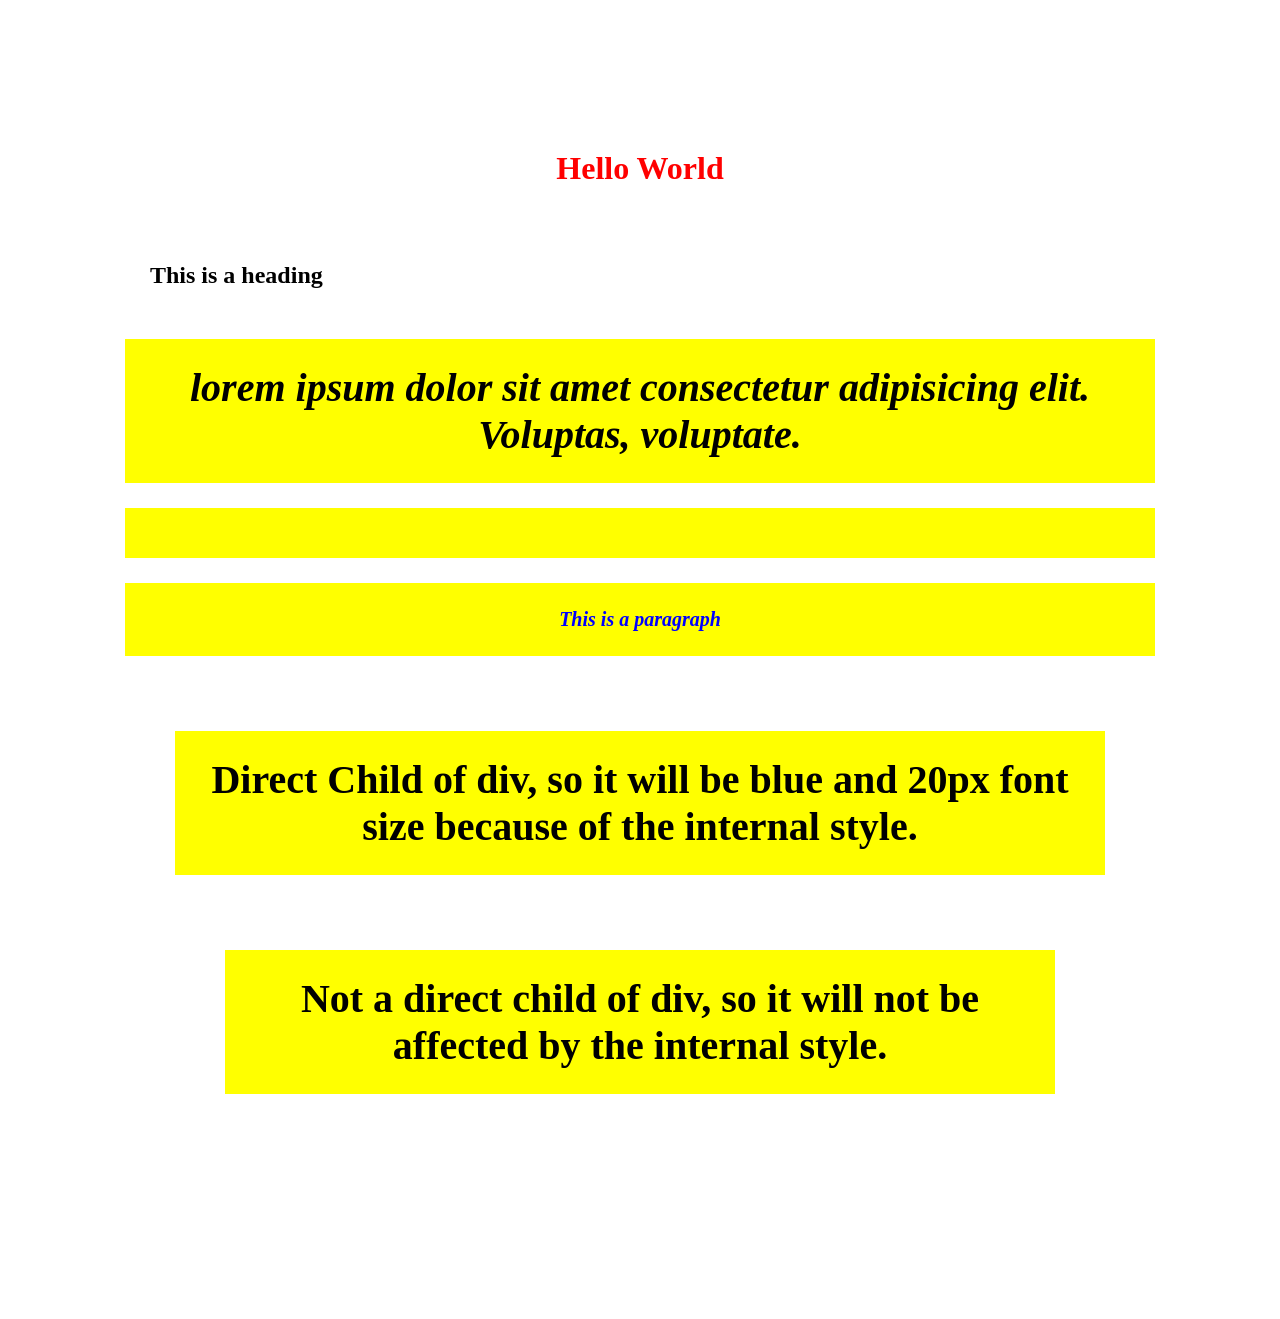
<file: CSS/lecture_3/index.html>
<!DOCTYPE html>
<html lang="en">
<head>
    <meta charset="UTF-8">
    <meta name="viewport" content="width=device-width, initial-scale=1.0">
    <title>Document</title>
    <link rel="stylesheet" href="style.css">
    <!-- Internal Style -->
    <style>
        h1 {
            color: red;
            text-align: center;
        }
        /* p {
            color: blue;
            font-size: 20px;
        } */
    </style>
</head>
<body>
     <!-- Inline Style -->
    <h1 style="color: red; text-align: center;"> Hello World </h1>
    <h2>This is a heading</h2>
     <p>lorem ipsum dolor sit amet consectetur adipisicing elit. Voluptas, voluptate.</p></p>
    <p style="color: blue; font-size: 20px;"> This is a paragraph </p>
    <div>
        <p>
            Direct Child of div, so it will be blue and 20px font size because of the internal style.
        </p>
        <section>
            <p>
                Not a direct child of div, so it will not be affected by the internal style.
            </p>
        </section>
    </div>
</body>
</html>
</file>
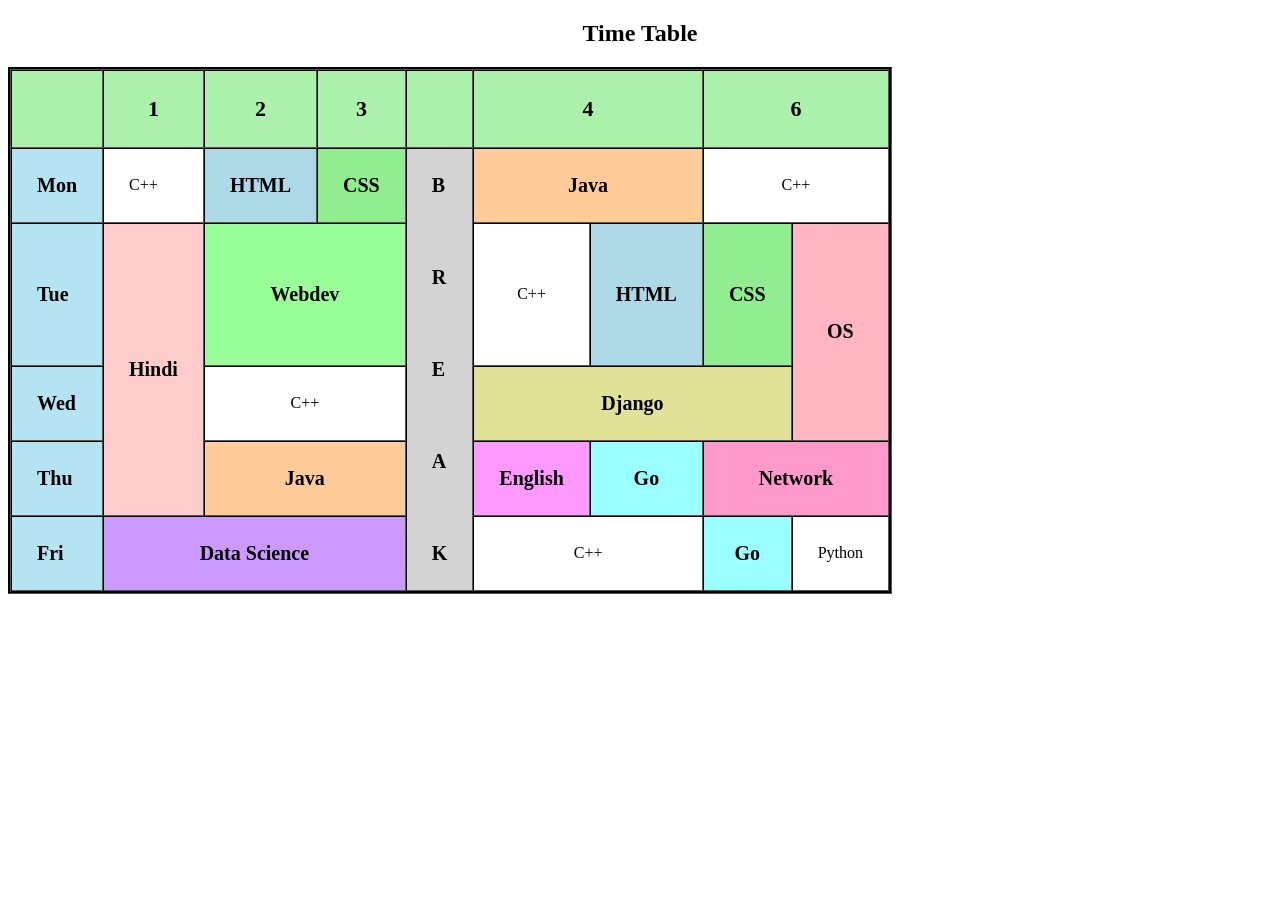
<file: CSS/lecture_3/task.html>
<!DOCTYPE html>
<html lang="en">
<head>
    <meta charset="UTF-8">
    <meta name="viewport" content="width=device-width, initial-scale=1.0">
    <title>Document</title>
    <link rel="stylesheet" href="task.css">
</head>
<body>
    <h2 style="text-align: center;">Time Table</h2>
    <table border="1" cellpadding="25" cellspacing="0" id="border">
        <thead>
            <tr class="head">
            <th class="Time"> </th>
            <th class="Time">1</th>
            <th class="Time">2</th>
            <th class="Time">3</th>
            <th class="Time"> </th>
            <th colspan="2" class="Time">4</th>
            <th colspan="2" class="Time">6</th>
            </tr>
        </thead>
        <tr class="head">
           <td class="Days"> Mon</td>
           <td class="C++"> C++</td>
           <td class="html"> HTML</td>
           <td class="css"> CSS</td>
           <td rowspan="5" id="break"> <b>B<br><br><br><br>R<br><br><br><br>E<br><br><br><br>A<br><br><br><br>K</b>
            </td>
          
           <td colspan="2"  align =  "center" class="Java"> Java</td>
           <td colspan="2" align =  "center" class="C++"> C++</td>
        </tr>
        <tr class="head">
            <td class="Days"> Tue</td>
            <td rowspan="3" class="hindi"> Hindi</td>
            <td colspan="2" align =  "center" class="Webdev"> Webdev</td>      
            <!-- <td>    </td> -->
            <td align =  "center" class="C++"> C++</td>
            <td align =  "center" class="html"> HTML</td>
            <td align =  "center" class="css"> CSS</td>
            <td rowspan="2" align =  "center" class="Os"> OS</td>
        </tr>
        <tr class="head">
            <td class="Days"> Wed</td>
            <td colspan="2" align =  "center" class="C++"> C++  </td>
            <!-- <td>    </td> -->
            <td colspan="3" align =  "center" class="Django"> Django</td>
        </tr>
        <tr class="head">
            <td class="Days"> Thu</td>
            <td colspan="2" align =  "center" class="Java"> Java</td>
            <!-- <td>    </td> -->
            <td align =  "center" class="English"> English</td>
            <td align =  "center" class="Go"> Go</td>
            <td colspan="2" align =  "center" class="Network"> Network</td>
        </tr>
        <tr class="head">
            <td class="Days"> Fri</td>
            <td colspan="3" align =  "center" class="DataScience"> Data Science</td>
            <!-- <td>    </td> -->
            <td colspan="2" align =  "center" class="C++"> C++</td>
            <td align =  "center" class="Go"> Go</td>
            <td align =  "center" class="Python"> Python</td>
        </tr>

</body>
</html>
</file>
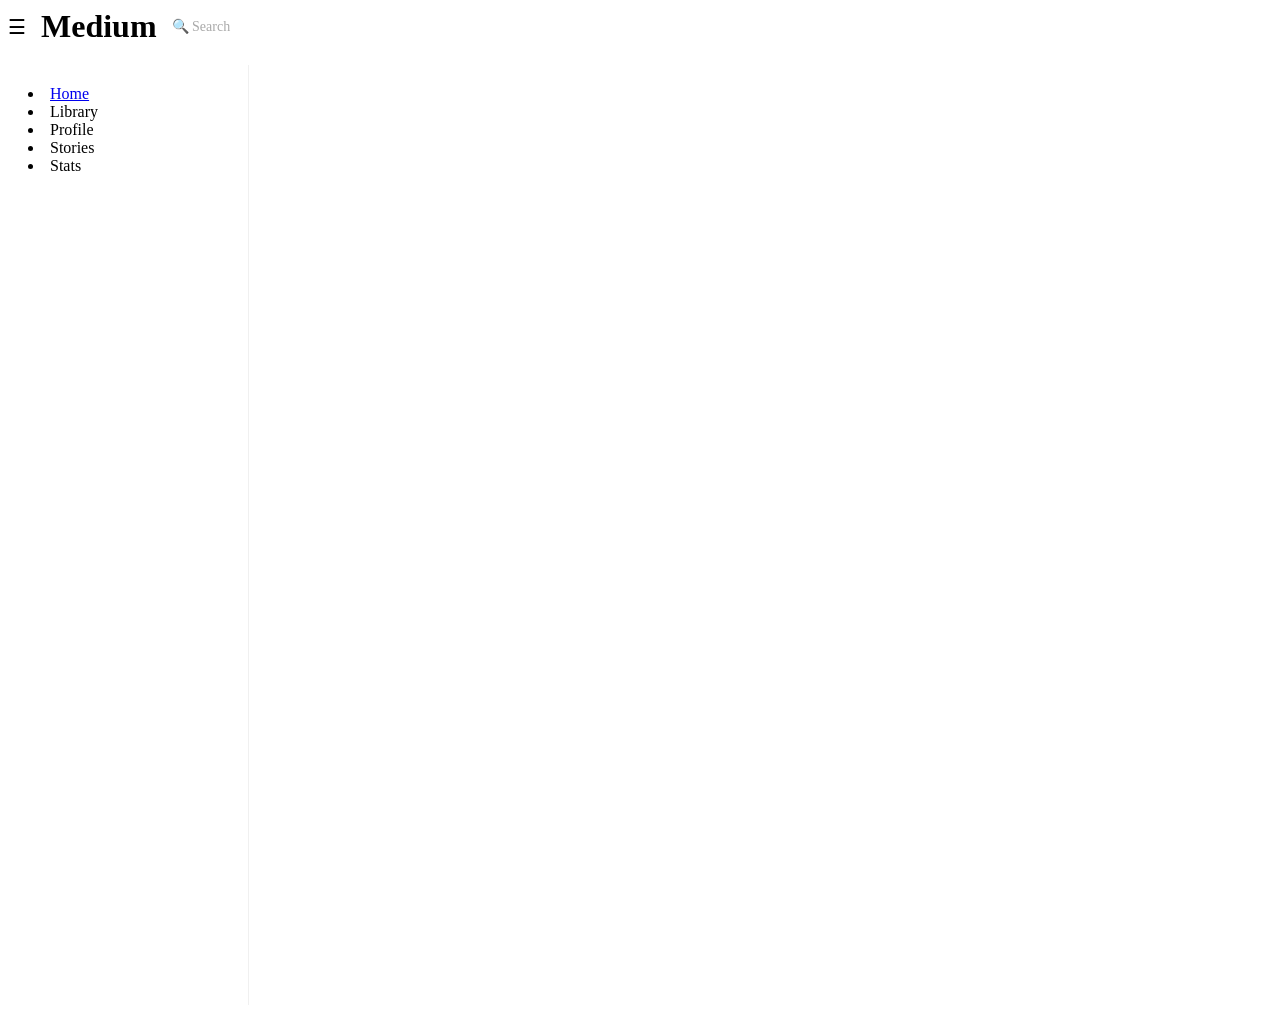
<file: CSS/lecture_5/task3.html>
<!DOCTYPE html>
<html lang="en">
<head>
    <meta charset="UTF-8">
    <meta name="viewport" content="width=device-width, initial-scale=1.0">
    <title>Document</title>
    <link rel="stylesheet" href="task.css">
    <link rel="stylesheet" href="https://cloudflare.com">
</head>
<body>
    <header class="navbar">
        <div class="menu-icon">&#9776</div>
        <h1 class="logo">Medium</h1>
        <div class="search-icon">&#128269  Search</div>
    </header>
    <nav class="sidebar">
       
            <li><a href="#"><i class="fas fa-home"></i>Home</a></li>
            <li id="library"><i class="fa-solid fa-book"></i> Library</li>
            <li id="profile"><i class="fa-solid fa-user"></i> Profile</li>
            <li id="stories"><i class="fa-solid fa-book-open"></i> Stories</li>
            <li id="stats"><i class="fa-solid fa-chart-bar"></i> Stats</li>
        
    </nav>
</body>
</html>
</file>
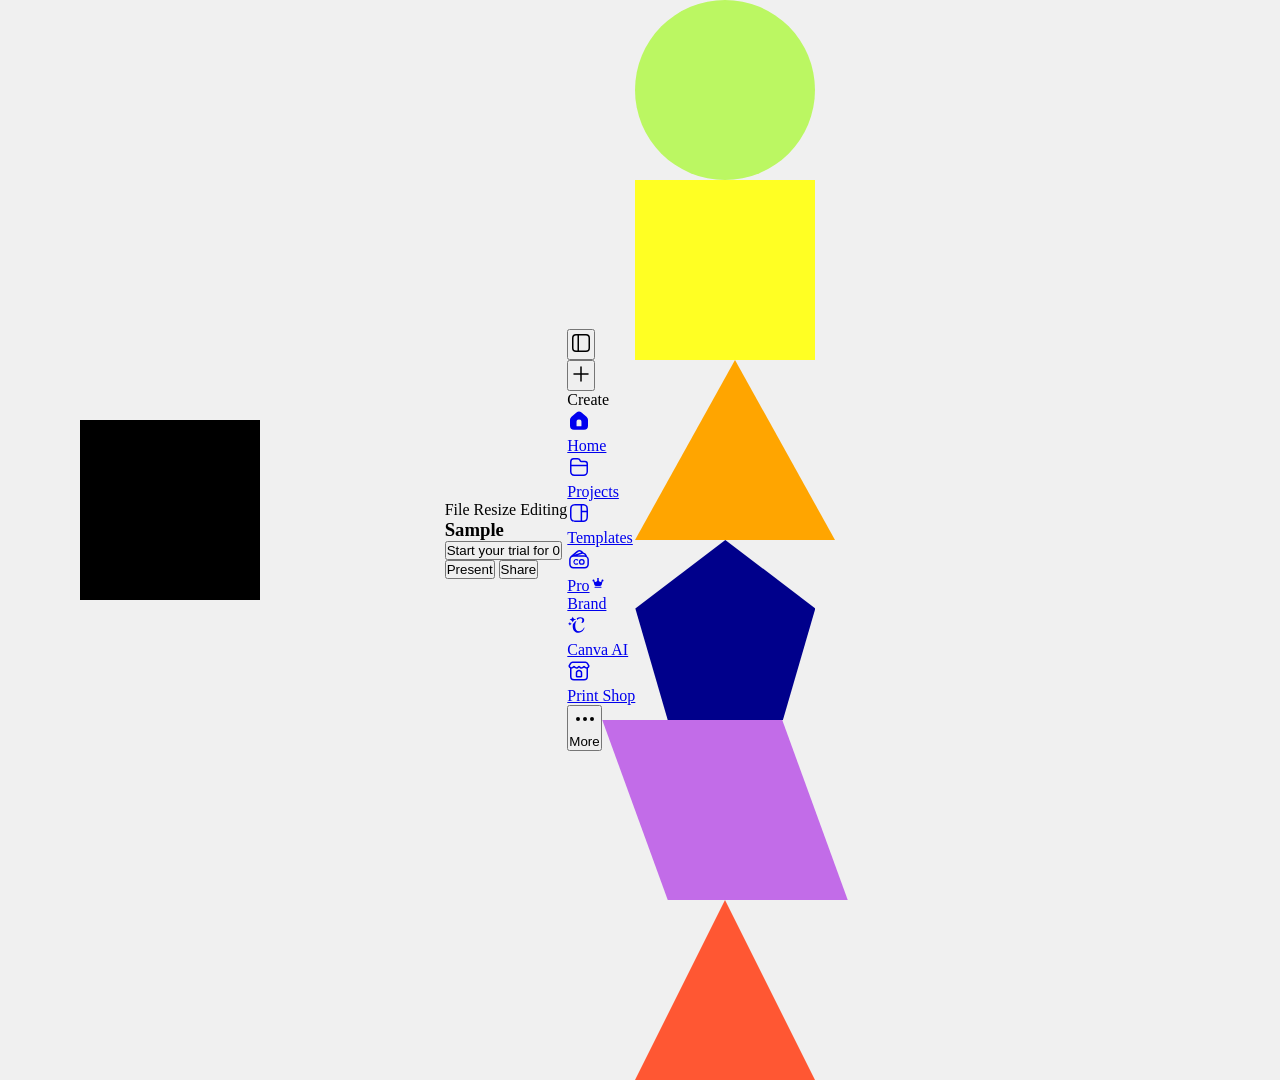
<file: CSS/lecture_7/task.html>
<!DOCTYPE html>
<html lang="en">
<head>
    <meta charset="UTF-8">
    <meta name="viewport" content="width=device-width, initial-scale=1.0">
    <title>Canva Layout</title>
    <link rel="stylesheet" href="task.css"> 
</head>
<body>
    <header class="navbar">
        <div class="left-nav">
            <span>File</span>
            <span>Resize</span>
            <span>Editing</span>

        </div>

    <div class="center-nav">
      <h3>Sample</h3>
    </div>
    <div class="Trial">
       <button>Start your trial for 0</button>
    </div>
     <div class="right-nav">
      <button>Present</button>
      <button>Share</button>
    </div>
    </header>
    <div class="d5sxFQ BMOCzQ z44fNQ hu5DGQ _6Mu4Ow uN3EIA FQ64gg LuBWVA" style="--s_rwAw: flex; --YRbscg: column;"><div class="BMOCzQ EC2pjw LuBWVA" style="--WtUbjw: 16px;"><div class="BMOCzQ LuBWVA" id="menu"><div class="A628dw"><button class="_5KtATA _8ERLTg _833hQ j34Zww aqbYPg _3FvZZg ydgKKA BB5YUQ" type="button" aria-label="Toggle side navigation" aria-describedby="_r_5_"><span class="khPe7Q"><span class="jv_R6g" style="--NZu1Zw: 0px; --okeDpw: center;"><div class="_3aMcQw ytkK4A BMOCzQ LuBWVA"><span aria-hidden="true" class="TAW3HA _6XqXLQ Pk6ZMQ uUy_1w"><svg xmlns="http://www.w3.org/2000/svg" width="24" height="24" viewBox="0 0 24 24"><path fill-rule="evenodd" clip-rule="evenodd" d="M7 3a4 4 0 0 0-4 4v10a4 4 0 0 0 4 4h10a4 4 0 0 0 4-4V7a4 4 0 0 0-4-4zm1.5 16.5H7A2.5 2.5 0 0 1 4.5 17V7A2.5 2.5 0 0 1 7 4.5h1.5zm1.5 0v-15h7A2.5 2.5 0 0 1 19.5 7v10a2.5 2.5 0 0 1-2.5 2.5z" fill="currentColor"></path></svg></span></div></span></span></button></div></div></div><div class="BMOCzQ EC2pjw _6Mu4Ow uN3EIA FQ64gg LuBWVA" style="--s_rwAw: flex; --KtVHvQ: 8px; --WtUbjw: 32px; --YRbscg: column;"><div class="ydgKKA BB5YUQ BMOCzQ LuBWVA"><div class="_3aMcQw Kc4XVg BMOCzQ LuBWVA"><button class="_5KtATA LQzFZw VgvqkQ _8ERLTg h69Neg V_p1oA XVh9Ig rV61VQ LQzFZw VgvqkQ O93RRw _2a6tNg j34Zww aqbYPg _3FvZZg xSjJ4w A7weiw _1kEbXg woqrPw" type="button" aria-label="Create a design"><span class="vxQy1w"><span aria-hidden="true" class="_6XqXLQ Pk6ZMQ"><svg xmlns="http://www.w3.org/2000/svg" width="24" height="24" viewBox="0 0 24 24"><path fill="currentColor" d="M12.75 11.25V5a.75.75 0 1 0-1.5 0v6.25H5a.75.75 0 1 0 0 1.5h6.25V19a.75.75 0 1 0 1.5 0v-6.25H19a.75.75 0 1 0 0-1.5h-6.25z"></path></svg></span></span></button></div></div><span class="_8aVEnQ" aria-hidden="true" style="--FnDW1g: 2px;"></span><div class="A628dw"><p class="ydVi7A"><span class="nbfwjw B8t6MQ my05ww snQKTg OtgGRg ygFI3g HMkUKA">Create</span></p></div></div><div class="BLuDOA BMOCzQ hu5DGQ _6Mu4Ow uN3EIA FQ64gg LuBWVA" style="--s_rwAw: flex; --YRbscg: column;"><div class="BMOCzQ LuBWVA"><div style="view-transition-name: none;"><div class="BMOCzQ EC2pjw LuBWVA" style="--WtUbjw: 12px;"><div class="BMOCzQ LuBWVA" id="home"><a href="/?pl=1" class="_5KtATA Xj0kcw _8ERLTg _833hQ j34Zww aqbYPg _3FvZZg ydgKKA r3ArrQ BB5YUQ" aria-label="Home" aria-current="page"><span class="khPe7Q"><span class="jv_R6g" style="--NZu1Zw: 0px; --okeDpw: center;"><div class="_3aMcQw ygFI3g ytkK4A BMOCzQ LuBWVA"><span aria-hidden="true" class="TAW3HA _0RQXrw Pk6ZMQ"><svg xmlns="http://www.w3.org/2000/svg" width="24" height="24" fill="none" viewBox="0 0 24 24"><g clip-path="url(#_2194005427__a_r_a_)"><path fill="currentColor" fill-rule="evenodd" d="M9.483 3.604a4 4 0 0 1 5.03 0l4.999 4.04a4 4 0 0 1 1.485 3.11v6.1a4 4 0 0 1-4 4H7a4 4 0 0 1-4-4v-6.1a4 4 0 0 1 1.485-3.11zm3.972 7.26a3.05 3.05 0 0 0-2.913 0 1.91 1.91 0 0 0-.998 1.677v4.218a.5.5 0 0 0 .5.5h3.908a.5.5 0 0 0 .5-.5V12.54c0-.7-.382-1.343-.997-1.677" clip-rule="evenodd"></path></g><defs><clipPath id="_2194005427__a_r_a_"><rect width="24" height="24" fill="#fff" rx="8"></rect></clipPath></defs></svg></span></div><p class="nbfwjw aZskFA my05ww snQKTg OtgGRg ygFI3g">Home</p></span></span></a></div></div></div><div class="K6YDRQ BMOCzQ LuBWVA"><div class="BMOCzQ LuBWVA"></div></div></div><div class="BMOCzQ LuBWVA"><div style="view-transition-name: none;"><div class="BMOCzQ EC2pjw LuBWVA" style="--WtUbjw: 12px;"><div class="BMOCzQ LuBWVA" id="projects"><a href="/projects" class="_5KtATA Xj0kcw _8ERLTg _833hQ j34Zww aqbYPg _3FvZZg ydgKKA r3ArrQ BB5YUQ" aria-label="Projects" draggable="true"><span class="khPe7Q"><span class="jv_R6g" style="--NZu1Zw: 0px; --okeDpw: center;"><div class="_3aMcQw ytkK4A BMOCzQ LuBWVA"><span aria-hidden="true" class="TAW3HA _0RQXrw Pk6ZMQ"><svg xmlns="http://www.w3.org/2000/svg" width="24" height="24" fill="none" viewBox="0 0 24 24"><path fill="currentColor" fill-rule="evenodd" d="M10.606 3.063c1.279 0 2.447.722 3.019 1.865l.335.67c.063.126.182.21.318.23l.06.004H18a3 3 0 0 1 3 3v7.73a4.5 4.5 0 0 1-4.5 4.5H7.508l-.233-.005a4.5 4.5 0 0 1-4.262-4.27l-.005-.232.016-9.75a3.75 3.75 0 0 1 3.558-3.738l.192-.005zm-6.09 8.062-.008 5.433a3 3 0 0 0 3 3.005H16.5a3 3 0 0 0 3-3v-5.438zm2.258-6.562a2.25 2.25 0 0 0-2.25 2.246L4.52 9.625H19.5v-.793a1.5 1.5 0 0 0-1.5-1.5h-3.662a1.92 1.92 0 0 1-1.719-1.062l-.336-.671a1.88 1.88 0 0 0-1.677-1.037z" clip-rule="evenodd"></path></svg></span></div><p class="nbfwjw aZskFA my05ww snQKTg OtgGRg">Projects</p></span></span></a></div></div></div><div class="K6YDRQ BMOCzQ LuBWVA"><div class="BMOCzQ LuBWVA"></div></div></div><div class="BMOCzQ LuBWVA"><div style="view-transition-name: none;"><div class="BMOCzQ EC2pjw LuBWVA" style="--WtUbjw: 12px;"><div class="BMOCzQ LuBWVA" id="marketplace"><a href="/templates/" class="_5KtATA Xj0kcw _8ERLTg _833hQ j34Zww aqbYPg _3FvZZg ydgKKA r3ArrQ BB5YUQ" aria-label="Templates" draggable="true"><span class="khPe7Q"><span class="jv_R6g" style="--NZu1Zw: 0px; --okeDpw: center;"><div class="_3aMcQw ytkK4A BMOCzQ LuBWVA"><span aria-hidden="true" class="TAW3HA _0RQXrw Pk6ZMQ"><svg xmlns="http://www.w3.org/2000/svg" width="24" height="24" fill="none" viewBox="0 0 24 24"><path fill="currentColor" fill-rule="evenodd" d="M12.81 3c3.46 0 5.192 0 6.392.901.34.255.642.557.897.897C21 5.998 21 7.73 21 11.19v1.62c0 3.46 0 5.192-.901 6.392l-.2.247q-.314.361-.697.65l-.231.158C17.779 21 16.055 21 12.81 21h-1.62l-1.22-.002c-2.475-.011-3.908-.097-4.94-.741l-.232-.158a4.5 4.5 0 0 1-.696-.65l-.2-.247C3 18.002 3 16.27 3 12.81v-1.62c0-3.46 0-5.192.901-6.392a4.5 4.5 0 0 1 .897-.897c1.05-.788 2.507-.887 5.173-.899L11.19 3zm-1.62 1.5c-1.764 0-2.965.002-3.878.104-.884.098-1.315.273-1.613.497-.226.17-.428.372-.598.598-.224.298-.4.73-.497 1.613-.102.913-.104 2.114-.104 3.878v1.62c0 1.764.002 2.965.104 3.879.098.883.273 1.314.497 1.612.17.226.372.428.598.598.298.224.73.4 1.613.497.913.102 2.114.104 3.878.104h1.62l.83-.002-.003-.066V4.568l.003-.067-.83-.001zm3.947 6.682v8.25l-.003.051a18 18 0 0 0 1.555-.087c.883-.098 1.314-.273 1.612-.497q.341-.257.598-.598c.224-.298.4-.73.497-1.612.102-.914.104-2.115.104-3.88v-1.627zm0-6.614v5.114h4.358c-.007-.984-.03-1.745-.099-2.37-.098-.884-.273-1.315-.497-1.613a3 3 0 0 0-.598-.598c-.298-.224-.73-.4-1.612-.497-.441-.05-.95-.075-1.555-.088z" clip-rule="evenodd"></path></svg></span></div><p class="nbfwjw aZskFA my05ww snQKTg OtgGRg">Templates</p></span></span></a></div></div></div><div class="K6YDRQ BMOCzQ LuBWVA"><div class="BMOCzQ LuBWVA"></div></div></div><div class="BMOCzQ LuBWVA"><div style="view-transition-name: none;"><div class="BMOCzQ EC2pjw LuBWVA" style="--WtUbjw: 12px;"><div class="BMOCzQ LuBWVA" id="brand"><a href="/brand" class="_5KtATA Xj0kcw _8ERLTg _833hQ j34Zww aqbYPg _3FvZZg ydgKKA r3ArrQ BB5YUQ" aria-label="Brand" draggable="true"><span class="khPe7Q"><span class="jv_R6g" style="--NZu1Zw: 0px; --okeDpw: center;"><div class="_3aMcQw ytkK4A BMOCzQ LuBWVA"><span aria-hidden="true" class="TAW3HA _0RQXrw Pk6ZMQ"><svg xmlns="http://www.w3.org/2000/svg" width="24" height="24" fill="none" viewBox="0 0 24 24"><g fill="currentColor" clip-path="url(#_1208633669__clip0_5271_285)"><path d="M9.287 12.008a2.9 2.9 0 0 1 1.742.577.626.626 0 0 1-.747 1.002 1.67 1.67 0 1 0-.995 3.008c.37 0 .71-.12.986-.323a.626.626 0 0 1 .739 1.009 2.919 2.919 0 1 1-1.725-5.273"></path><path fill-rule="evenodd" d="M14.744 12.008a2.919 2.919 0 1 1-.001 5.837 2.919 2.919 0 0 1 .001-5.837m0 1.25a1.67 1.67 0 0 0 0 3.336 1.668 1.668 0 0 0 0-3.337" clip-rule="evenodd"></path><path fill-rule="evenodd" d="M9.706 4.098a4.5 4.5 0 0 1 6.158.7l.531.633a4.5 4.5 0 0 1 3.405 3.06l.205.652a4.5 4.5 0 0 1 1.893 3.668v4.178l-.005.231a4.5 4.5 0 0 1-4.263 4.263l-.232.006H6.632l-.232-.006a4.5 4.5 0 0 1-4.262-4.263l-.006-.231V12.81c0-.907.269-1.75.73-2.457a4.5 4.5 0 0 1 1.163-1.497l5.5-4.614zM6.632 9.811a3 3 0 0 0-3 3v4.178a3 3 0 0 0 3 3h10.766a3 3 0 0 0 3-3V12.81a3 3 0 0 0-3-3zM18.12 8.37a3 3 0 0 0-3.515-1.386l-4.211 1.328h7.004l.232.006q.288.016.564.065l-.074-.013m-3.683-2.896a3 3 0 0 0-3.949-.08L7.975 7.5l-2.002.631 8.181-2.58q.142-.044.284-.079" clip-rule="evenodd"></path></g></svg></span><div class="__WfYw"><span class="adYDwg _31xSpA UQIxBA"><span class="_pFsfA">Pro</span><span class="vkK5cw UQIxBA"><span class="ffz_lw vkK5cw UQIxBA ty_rNQ"><span aria-hidden="true" class="njlxGQ Pk6ZMQ KNAong"><svg xmlns="http://www.w3.org/2000/svg" width="16" height="16" viewBox="0 0 16 16"><path fill="currentColor" d="M7.51 4.87C7.01 6.27 6.45 6.95 5.94 7c-.57.07-1.07-.18-1.54-.8a.54.54 0 0 0-.1-.1 1 1 0 1 0-.8.4l.01.12.82 3.24A1.5 1.5 0 0 0 5.78 11h4.44a1.5 1.5 0 0 0 1.45-1.14l.82-3.24a.54.54 0 0 0 .01-.12 1 1 0 1 0-.8-.4.54.54 0 0 0-.1.09c-.49.62-1 .87-1.54.81-.5-.05-1.04-.74-1.57-2.13a1 1 0 1 0-.98 0zM11 11.75a.5.5 0 1 1 0 1H5a.5.5 0 1 1 0-1h6z"></path></svg></span></span></span></span></div></div><p class="nbfwjw aZskFA my05ww snQKTg OtgGRg">Brand</p></span></span></a></div></div></div><div class="K6YDRQ BMOCzQ LuBWVA"><div class="BMOCzQ LuBWVA"></div></div></div><div class="BMOCzQ LuBWVA"><div style="view-transition-name: none;"><div class="BMOCzQ EC2pjw LuBWVA" style="--WtUbjw: 12px;"><div class="BMOCzQ LuBWVA" id="assistant"><a href="/ai" class="_5KtATA Xj0kcw _8ERLTg _833hQ j34Zww aqbYPg _3FvZZg ydgKKA r3ArrQ BB5YUQ" aria-label="Canva AI" draggable="true"><span class="khPe7Q"><span class="jv_R6g" style="--NZu1Zw: 0px; --okeDpw: center;"><div class="_3aMcQw ytkK4A BMOCzQ LuBWVA"><span aria-hidden="true" class="TAW3HA _6XqXLQ Pk6ZMQ"><svg width="24" height="24" viewBox="0 0 24 24" fill="currentColor" xmlns="http://www.w3.org/2000/svg"><path d="M4.43 10.6c-.76-.23-1.2-.6-1.36-1.4q-.01-.15-.16-.16c-.15-.01-.17.07-.17.17-.23.78-.6 1.24-1.36 1.4q-.15.02-.16.17.01.16.16.17c.77.24 1.2.62 1.36 1.4q.01.16.17.17c.16.01.16-.07.16-.17.23-.78.6-1.24 1.36-1.4q.15-.02.16-.17-.01-.16-.16-.17M13.34 4.2c2.45 0 3.9 1.23 3.9 2.9 0 1.73-1.24 2.96-2.3 2.96q-.4-.02-.4-.35c0-.48.77-1.2.77-2.55 0-1.15-.7-1.87-1.85-1.87-2.44 0-5.23 2.9-5.23 7.9 0 2.95 1.47 5.08 3.83 5.08 2.05 0 3.82-1.47 4.84-3.54q.14-.28.28-.27c.14 0 .28.12.28.4 0 1.2-2.17 4.94-5.92 4.94-3.54 0-5.84-2.65-5.84-6.67q0-1.27.28-2.4A1.7 1.7 0 0 0 7.34 9.6c.2-.57.36-.81.51-.96.13-.14.37-.3.94-.47a1.67 1.67 0 0 0 .82-2.85 7 7 0 0 1 3.73-1.13m-4.9 2.16.07.01q.11.05.12.17v.03a.2.2 0 0 1-.2.15q-.33.1-.6.2.26-.3.54-.58z"></path><path d="M5.92 3.97c.22 1.05.92 1.95 2.51 2.39.1 0 .2.08.2.18s-.1.18-.2.18c-1.52.43-2.03 1.1-2.5 2.38a.2.2 0 0 1-.19.14.2.2 0 0 1-.18-.15c-.35-1.17-.9-1.94-2.5-2.37q-.18-.02-.2-.18c-.02-.16.09-.18.2-.18 1.58-.44 2.3-1.27 2.5-2.4q.04-.12.18-.13.15.01.18.14"></path></svg></span></div><p class="nbfwjw aZskFA my05ww snQKTg OtgGRg">Canva AI</p></span></span></a></div></div></div><div class="K6YDRQ BMOCzQ LuBWVA"><div class="BMOCzQ LuBWVA"></div></div></div><div class="BMOCzQ LuBWVA"><div style="view-transition-name: none;"><div class="BMOCzQ EC2pjw LuBWVA" style="--WtUbjw: 12px;"><div class="BMOCzQ LuBWVA" id="print-shop"><a href="/print-shop" class="_5KtATA Xj0kcw _8ERLTg _833hQ j34Zww aqbYPg _3FvZZg ydgKKA r3ArrQ BB5YUQ" aria-label="Print Shop" draggable="true"><span class="khPe7Q"><span class="jv_R6g" style="--NZu1Zw: 0px; --okeDpw: center;"><div class="_3aMcQw ytkK4A BMOCzQ LuBWVA"><span aria-hidden="true" class="TAW3HA _0RQXrw Pk6ZMQ"><svg xmlns="http://www.w3.org/2000/svg" width="24" height="24" fill="none" viewBox="0 0 24 24"><path fill="currentColor" fill-rule="evenodd" d="M9.636 11.781a3.625 3.625 0 0 1 4.728 0c.563.484.886 1.19.886 1.931v3.65c0 .622-.504 1.125-1.125 1.125h-4.25a1.125 1.125 0 0 1-1.125-1.125v-3.65c0-.742.324-1.447.886-1.93m3.75 1.138a2.125 2.125 0 0 0-2.772 0 1.05 1.05 0 0 0-.364.793v3.275h3.5v-3.275c0-.305-.133-.594-.364-.793" clip-rule="evenodd"></path><path fill="currentColor" fill-rule="evenodd" d="M21 9.329c.81-.41 1.402-1.155 1.574-2.038.067-.344-.041-.691-.216-.995l-1.32-2.293a3 3 0 0 0-2.6-1.503H5.563a3 3 0 0 0-2.601 1.505l-1.32 2.29c-.175.304-.283.653-.215.999.174.88.766 1.623 1.573 2.034V17.5a4 4 0 0 0 4 4h10a4 4 0 0 0 4-4zm-2.769-1.794a1.5 1.5 0 0 0-2.414 0 1.63 1.63 0 0 1-1.317.638 1.63 1.63 0 0 1-1.298-.612 1.5 1.5 0 0 0-2.374 0 1.63 1.63 0 0 1-1.298.612 1.63 1.63 0 0 1-1.324-.648 1.5 1.5 0 0 0-2.43 0c-.272.376-.75.648-1.325.648-.789 0-1.375-.508-1.532-1.085l.024-.045 1.32-2.29A1.5 1.5 0 0 1 5.562 4h12.875a1.5 1.5 0 0 1 1.3.752l1.32 2.293.024.044c-.156.575-.74 1.084-1.534 1.084a1.63 1.63 0 0 1-1.317-.638m1.27 2.138a3.2 3.2 0 0 1-1.312-.3 3.05 3.05 0 0 1-1.164-.947 3.05 3.05 0 0 1-1.164.947c-.41.192-.872.3-1.36.3-.466 0-.907-.098-1.302-.273a3.06 3.06 0 0 1-1.183-.922 3.06 3.06 0 0 1-1.183.922 3.2 3.2 0 0 1-1.302.273c-.497 0-.967-.112-1.383-.31a3.05 3.05 0 0 1-1.156-.958 3.05 3.05 0 0 1-1.157.958 3.2 3.2 0 0 1-1.334.31V17.5A2.5 2.5 0 0 0 7 20h10a2.5 2.5 0 0 0 2.5-2.5z" clip-rule="evenodd"></path></svg></span></div><p class="nbfwjw aZskFA my05ww snQKTg OtgGRg">Print Shop</p></span></span></a></div></div></div><div class="K6YDRQ BMOCzQ LuBWVA"><div class="BMOCzQ LuBWVA"></div></div></div><div class="BMOCzQ EC2pjw LuBWVA" style="--WtUbjw: 16px;"><div style="view-transition-name: none;"><div class="A628dw"><div class="BMOCzQ LuBWVA" id="more"><button class="_5KtATA _8ERLTg _833hQ j34Zww aqbYPg _3FvZZg ydgKKA r3ArrQ BB5YUQ" type="button" aria-label="More" aria-expanded="false"><span class="khPe7Q"><span class="jv_R6g" style="--NZu1Zw: 0px; --okeDpw: center;"><div class="_3aMcQw ytkK4A BMOCzQ LuBWVA"><span aria-hidden="true" class="TAW3HA _6XqXLQ Pk6ZMQ"><svg xmlns="http://www.w3.org/2000/svg" width="24" height="24" viewBox="0 0 24 24"><path fill="currentColor" fill-rule="evenodd" d="M5 14a2 2 0 1 1 0-4 2 2 0 0 1 0 4zm7 0a2 2 0 1 1 0-4 2 2 0 0 1 0 4zm7 0a2 2 0 1 1 0-4 2 2 0 0 1 0 4z"></path></svg></span></div><p class="nbfwjw aZskFA my05ww snQKTg OtgGRg">More</p></span></span></button></div></div></div></div></div></div>
    <div class="canvas">
        <div class="circle"></div>
        <div class="square"></div>
        <div class="triangle"></div>
        <div class="pentagon"></div>
        
        <div class="plus"></div>
        <div class="parallelogram"></div>
        <div class="arrow-up"></div>
        <div class="Heart"></div>

</body>
</html>
</file>
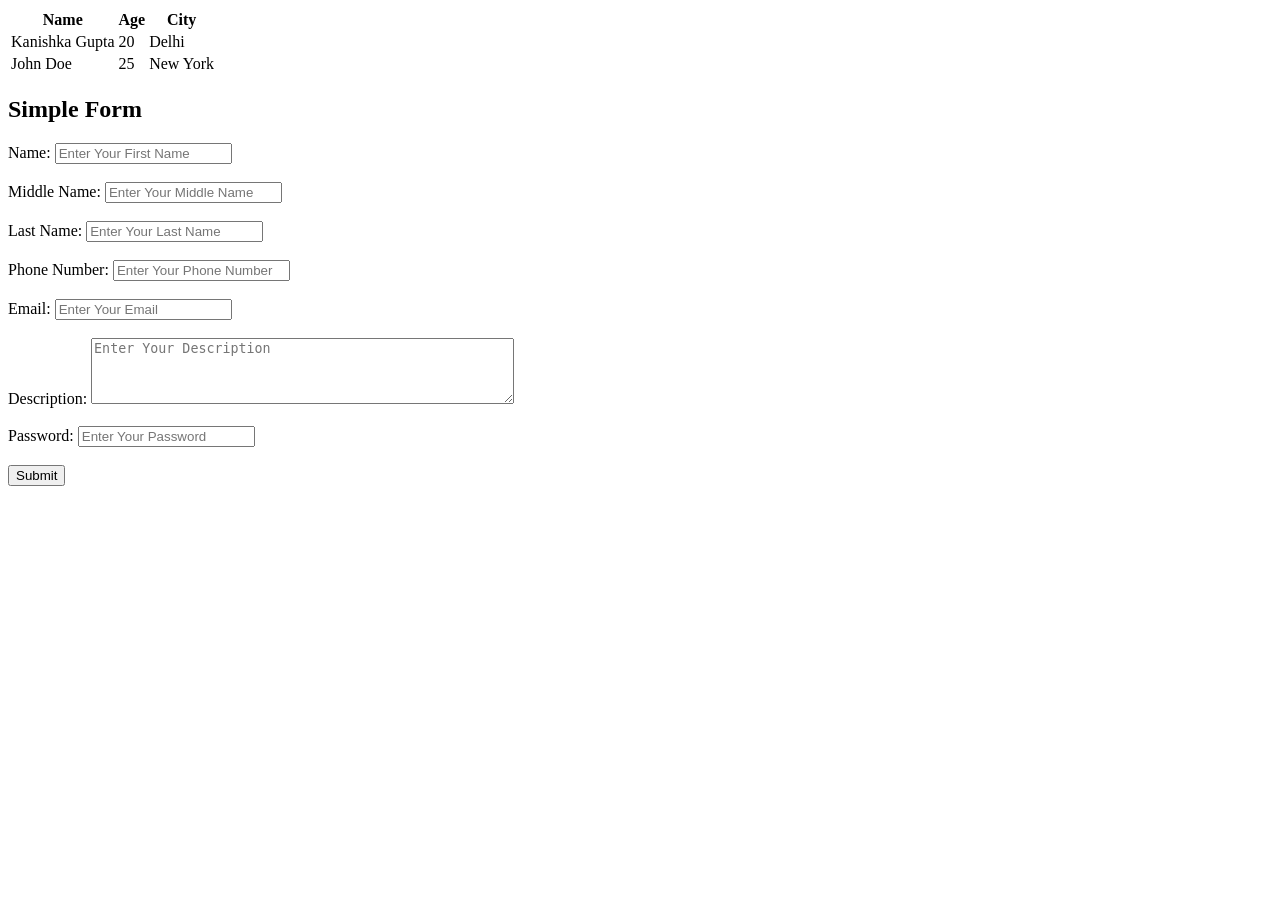
<file: Html/Lecture1/table.html>
<!DOCTYPE html>
<html lang="en">
<head>
    <meta charset="UTF-8">
    <meta name="viewport" content="width=device-width, initial-scale=1.0">
    <title>Document</title>
</head>
<body>
    <table>
        <tr>
            <th>Name</th>
            <th>Age</th>
            <th>City</th>
        </tr>
        <tr>
            <td>Kanishka Gupta</td>
            <td>20</td>
            <td>Delhi</td>
        </tr>
        <tr>
            <td>John Doe</td>
            <td>25</td>
            <td>New York</td>
        </tr>
    </table>
    <h2>Simple Form</h2>
    <form action="submit.php" method="post" target="_blank">
        <label for="name">Name:</label>
        <input type="text"name="name" placeholder="Enter Your First Name"><br><br>
        <label for="middlename">Middle Name:</label>
        <input type="text" name="middlename" placeholder="Enter Your Middle Name"><br><br>
        <label for="lastname">Last Name:</label>
        <input type="text" name="lastname" placeholder="Enter Your Last Name"><br><br>
        <label for="number">Phone Number:</label>
        <input type="tel" id="number" name="number" placeholder="Enter Your Phone Number"><br><br>
        <label for="email">Email:</label>
        <input type="email" id="email" name="email" placeholder="Enter Your Email"><br><br>
        <label for="Description">Description:</label>
        <textarea id="Description" name="Description" rows="4" cols="50" placeholder="Enter Your Description"></textarea><br><br>
        <label for="password">Password:</label>
        <input type="password" id="password" name="password" placeholder="Enter Your Password"><br><br>
        <input type="submit" value="Submit">
    </form>
</body>
</html>
</file>
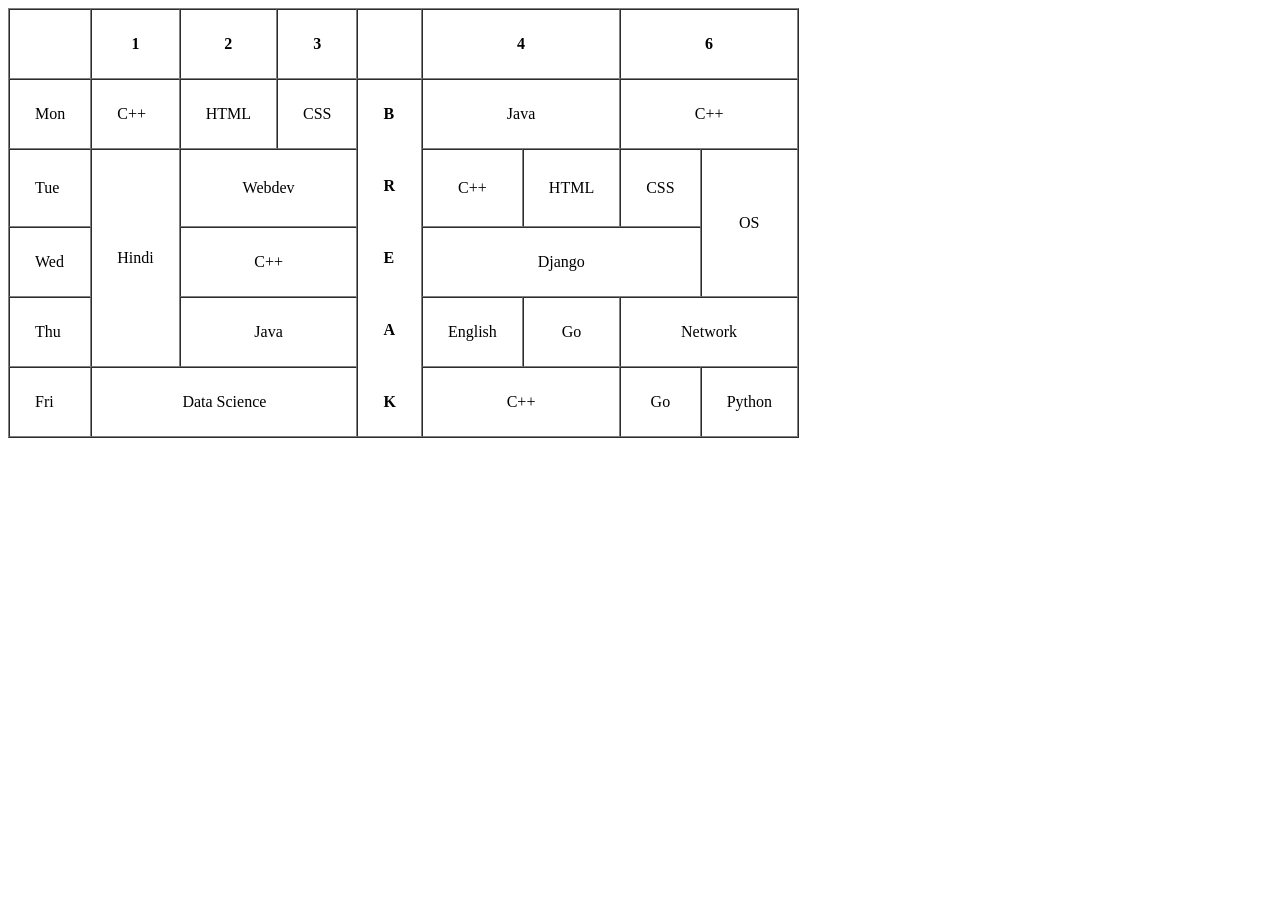
<file: Html/Lecture2/task.html>
<!DOCTYPE html>
<html lang="en">
<head>
    <meta charset="UTF-8">
    <meta name="viewport" content="width=device-width, initial-scale=1.0">
    <title>Document</title>
</head>
<body>
    <table border="1" cellpadding="25" cellspacing="0">
        <thead>
            <tr>
            <th> </th>
            <th>1</th>
            <th>2</th>
            <th>3</th>
            <th> </th>
            <th colspan="2">4</th>
            <th colspan="2">6</th>
            </tr>
        </thead>
        <tr>
           <td> Mon</td>
           <td> C++</td>
           <td> HTML</td>
           <td> CSS</td>
           <td rowspan="5"> <b>B<br><br><br><br>R<br><br><br><br>E<br><br><br><br>A<br><br><br><br>K</b>
            </td>
          
           <td colspan="2"  align =  "center"> Java</td>
           <td colspan="2" align =  "center"> C++</td>
        </tr>
        <tr>
            <td> Tue</td>
            <td rowspan="3"> Hindi</td>
            <td colspan="2" align =  "center"> Webdev</td>      
            <!-- <td>    </td> -->
            <td align =  "center"> C++</td>
            <td align =  "center"> HTML</td>
            <td align =  "center"> CSS</td>
            <td rowspan="2" align =  "center"> OS</td>
        </tr>
        <tr>
            <td> Wed</td>
            <td colspan="2" align =  "center"> C++  </td>
            <!-- <td>    </td> -->
            <td colspan="3" align =  "center"> Django</td>
        </tr>
        <tr>
            <td> Thu</td>
            <td colspan="2" align =  "center"> Java</td>
            <!-- <td>    </td> -->
            <td align =  "center"> English</td>
            <td align =  "center"> Go</td>
            <td colspan="2" align =  "center"> Network</td>
        </tr>
        <tr>
            <td> Fri</td>
            <td colspan="3" align =  "center"> Data Science</td>
            <!-- <td>    </td> -->
            <td colspan="2" align =  "center"> C++</td>
            <td align =  "center"> Go</td>
            <td align =  "center"> Python</td>
        </tr>

</body>
</html>
</file>
<file: CSS/lecture_3/style.css>
/* Tag Selector  */
p{
    font-size: 40px;
    background-color: yellow;
    color: black;
    text-align: center;
}
/* Universal Selector */
*{
    margin: 25px;
    padding: 25px;
}
/* Grouping Selector */
h1, h2, p {
    margin: 25px;
    padding: 25px;
}
/* Class Selector */
.red {
    color: red;
}
/* Id Selector  */
#blue {
    color: blue;
}
/* Descendant Selector */
body p {
    font-weight: bold;
}
/* Child Selector */
body > p {
    font-style: italic;
}
</file>
<file: CSS/lecture_3/task.css>
.Days{
    background-color: rgb(181, 227, 242);
    color: black;
    font-size: 20px;
    font-family: 'Times New Roman', Times, serif;
    font-weight: bold;
}

.Time{
    background-color: rgb(171, 241, 171);
    color: black;
    font-size: 22px;
    font-family: 'Times New Roman', Times, serif;
    font-weight: bold;
}

#break{
    background-color: lightgray;
    color: black;
    font-size: 20px;
    font-family:Georgia, 'Times New Roman', Times, serif;
    font-weight: bold;
}

#border{
    border-color: black;
    border-width: 3px;
    border-style:groove;
}
.head{
    border-color:  solid black ;
    border-width: 5px;
    border-style:groove;
}

.html{
    background-color: rgb(173, 216, 230);
    color: black;
    font-size: 20px;
    font-family: 'Times New Roman', Times, serif;
    font-weight: bold;
}
.css{
    background-color: rgb(144, 238, 144);
    color: black;
    font-size: 20px;
    font-family: 'Times New Roman', Times, serif;
    font-weight: bold;
}
.Os{
    background-color: rgb(255, 182, 193);
    color: black;
    font-size: 20px;
    font-family: 'Times New Roman', Times, serif;
    font-weight: bold;
}   
.Django{
    background-color: rgb(225, 225, 151);
    color: black;
    font-size: 20px;
    font-family: 'Times New Roman', Times, serif;
    font-weight: bold;
}
.Java{
    background-color: rgb(255, 204, 153);
    color: black;
    font-size: 20px;
    font-family: 'Times New Roman', Times, serif;
    font-weight: bold;
}
.English{
    background-color: rgb(255, 153, 255);
    color: black;
    font-size: 20px;
    font-family: 'Times New Roman', Times, serif;
    font-weight: bold;
}
.Go{
    background-color: rgb(153, 255, 255);
    color: black;
    font-size: 20px;
    font-family: 'Times New Roman', Times, serif;
    font-weight: bold;
}
.Network{
    background-color: rgb(255, 153, 204);
    color: black;
    font-size: 20px;
    font-family: 'Times New Roman', Times, serif;
    font-weight: bold;
}
.DataScience{
    background-color: rgb(204, 153, 255);
    color: black;
    font-size: 20px;
    font-family: 'Times New Roman', Times, serif;
    font-weight: bold;
}
.Webdev{
    background-color: rgb(153, 255, 153);
    color: black;
    font-size: 20px;
    font-family: 'Times New Roman', Times, serif;
    font-weight: bold;
}
.hindi{
    background-color: rgb(255, 204, 204);
    color: black;
    font-size: 20px;
    font-family: 'Times New Roman', Times, serif;
    font-weight: bold;
}   
.C++{
    background-color: rgb(255, 153, 153);
    color: black;
    font-size: 20px;
    font-family: 'Times New Roman', Times, serif;
    font-weight: bold;
}
</file>
<file: CSS/lecture_5/task.css>
.navbar{
    display: flex;
    align-items: center;
    gap:15px;
}
.menu-icon{
    font-size: 20px;
    cursor: pointer;
}
.logo{
    font-family:serif;
    font-weight: bold;
    margin: 0;
}
.search-icon{
    color: darkgrey;
    font-size: 14px;
    cursor: pointer;  
}
#home{
    margin-top: 30px;
    margin-bottom: 10px;
    font-family: serif;
    font-size: 16px;
}
.sidebar{
    width: 200px;
    height: 100vh;
    background-color: #fff;
    border-right: 1px solid #f0f0f0;
    padding: 20px;
    margin-top: 20px;
}
</file>
<file: CSS/lecture_7/task.css>
*{
    margin:0;
    padding:0;
    box-sizing:border-box;
}
body{
    background-color: #f0f0f0;
    display: flex;
    justify-content: center;
    align-items: center;
    min-height: 100vh;
}
.container{
    background-color: #fff;
    padding: 50px;
    width: 1100px;
    text-align: center;
    display: grid;
    grid-template-columns: repeat(4, 1fr);
    justify-items: center;
    align-items: center;
    gap: 70px;

}
.circle{
    width: 180px;
    height: 180px;
    background-color: rgb(187, 247, 98);
    border-radius: 50%;
}
.square{
    width: 180px;
    height: 180px;
    background-color: rgb(255, 255, 35);
}
.triangle{
    width: 0;
    height: 0;
    border-left: 100px solid transparent;
    border-right: 100px solid transparent;
    border-bottom: 180px solid orange;
}
.pentagon{
    width: 180px;
    height: 180px;
    background-color: darkblue;
    clip-path: polygon(50% 0%, 100% 38%, 82% 100%, 18% 100%, 0% 38%);
}
.plus{
    width: 180px;
    height: 180px;
    background-color: black;
    position:absolute;
    left: 80px;
    top: 420px;
}
.plus::before{
    width: 180px;
    height: 30px;
    background-color: black;
    left: 60px;
}
.parallelogram{
    width:180px;
    height:180px;

    background:#c26ce8;

    transform:skew(20deg);
}
.arrow-up{
    width: 0;
    height: 0;
    border-left: 90px solid transparent;
    border-right: 90px solid transparent;
    border-bottom: 180px solid #ff5733;
}
    --x1ji1vbh: 6px;
    --x1oenytr: 4px;
    --x1mwufea: 8px;
    --x12tkvam: 12px;
    --xtymr81: 16px;
    --x1cchj8c: 9999px;
    --x1k7owy0: 12px;
    --x29i84u: 12px;
    --x1c983hf: 16px;
    --xtggeuw: 24px;
    --xmbptrk: initial;
    --x1ohpzcg: initial;
    --x1uwd1d6: initial;
    --xfqksvz: initial;
    --xihvkld: initial;
    --x4hezqk: initial;
    --x1ocn4oh: initial;
    --xchemzi: initial;
    --xi33d4w: initial;
    --x1dhaoky: initial;
    --x1maigf0: initial;
    --xr7q9zi: initial;
    --x8ziph4: initial;
    --xn0r6qy: initial;
    --x3feg2x: initial;
    --x1pki0o8: initial;
    --x1735g3x: initial;
    --xub82ts: initial;
    --x1xq5mgg: initial;
    --x1getfyd: initial;
    --xgksvxh: initial;
    --x2em15e: initial;
    --x1x61wad: initial;
    --xlv8j6w: initial;
    --xldwcu1: initial;
    --xs10nhl: initial;
    --xi99wm0: initial;
    --x1h6imwf: initial;
    --xctgemq: initial;
    --x1701io7: initial;
    --x1ae5sig: initial;
    --x11upyvn: initial;
    --x1fh7jof: initial;
    --xe9l79n: initial;
    --x1ys0uy7: initial;
    --x12g387: initial;
    --x1i4z4r9: initial;
    --x1d14g3u: initial;
    --xstli9h: initial;
    --x1le4i62: initial;
    --x1jhh6sn: initial;
    --xb8sy3z: initial;
    --x1j8lsjo: initial;
    --x1509etf: initial;
    --x1gv02jv: initial;
    --x1ckxg35: initial;
    --xzkqv3r: initial;
    --x1hvhyjv: initial;
    --xnnsip7: initial;
    --x7zx197: initial;
    --xqjd72j: initial;
    --x1oohv4w: initial;
    --xwsneo9: initial;
    --xhrnyfl: initial;
    --x1n0w1n2: initial;
    --x8voyoh: initial;
    --xfp5rmo: initial;
    --xtqk5qf: initial;
    --x1ypgdvh: initial;
    --xb1ns9n: initial;
    --x19j03hc: initial;
    --xjtbb9: initial;
    --xqgoy7p: initial;
    --x1czl7f6: initial;
    --x10nj4v5: initial;
    --x1oz8rqk: initial;
    --xp1m3i3: initial;
    --x1h9ved8: initial;
    --xkdps2a: initial;
    --x1ypwk8g: initial;
    --xdeoihw: initial;
    --x13sna8r: initial;
    --xcsngl3: initial;
    --xxx18mj: initial;
    --x144sta6: initial;
    --x5v5mcb: initial;
    --x1o9ob2h: initial;
    --x1l9nhc0: initial;
    --x1712rmr: initial;
    --xxcpq85: initial;
    --x17hj7hr: initial;
    --x1gpxm7a: initial;
    --x1e5jp8c: initial;
    --x12e5gld: initial;
    --xe4t4ks: initial;
    --xexe073: initial;
    --xhwz8rk: initial;
    --xcyjuxq: initial;
    --x1qvwenz: initial;
    --x16etzo2: initial;
    --x196c6bd: initial;
    --xvpxfxh: initial;
    --xghk4fb: initial;
    --xamkiyi: initial;
    --x13sxe2k: calc(var(--pxInRem)*14);
    --x1eqiqcq: calc(var(--pxInRem)*12);
    --x81x3qc: calc(var(--pxInRem)*16);
    --xr2e19r: calc(var(--pxInRem)*14);
    --xfeklb8: calc(var(--pxInRem)*12);
    --x19annce: calc(var(--pxInRem)*11);
    --xe45gul: 1.1;
    --x1ydrm0: 1.1;
    --x1pyho65: 1.1;
    --xwpb5ur: 1.1;
    --xxe0nxs: 1.25;
    --x1u4ximb: 1.25;
    --xb7gmau: 1.25;
    --xk9tj6y: calc(var(--pxInRem)*24);
    --x80vuql: calc(var(--pxInRem)*20);
    --xfvwz6w: calc(var(--pxInRem)*18);
    --x1utaa4h: 1.5;
    --xnpys73: 1.5;
    --x1rfhv9d: calc(var(--pxInRem)*24);
    --x1mrb239: calc(var(--pxInRem)*22);
    --x1cvtyla: calc(var(--pxInRem)*20);
    --x13p6kcv: calc(var(--pxInRem)*16);
    --xzh6im7: 400;
    --x15obn5c: 400;
    --xe5hjdh: 400;
    --x1vkiro9: 400;
    --xr9pbk5: 400;
    --x14qasz0: 500;
    --x1x7m5v3: 600;
    --x1r8i44f: 600;
    --xrxcj59: 600;
    --xe5z0zg: 700;
    --x11kxbzy: 600;
    --x1gdrzib: 400;
    --x1nm8g8p: 400;
    --x9ov1bz: 400;
    --x5jbqvw: 600;
    --xruqby9: 400;
    --x1ox7uz9: 600;
    --x3v77rj: 400;
    --xu3ytzb: 600;
    --x14nzgof: 600;
    --xelfrtx: 700;
    --x186ib8k: -0.01em;
    --xingkex: -0.01em;
    --x14chomy: -0.01em;
    --x10ldedx: -0.01em;
    --x29yqf9: -0.01em;
    --x182tux3: 0em;
    --x1ygtfyy: 0em;
    --xb6cx71: 0em;
    --x1aknxsh: 0em;
    --x1jd30sa: 0em;
    --xgsy22r: 0.01em;
    --x1hkvagv: 0em;
    --xtshycs: 0em;
    --xw84zwd: 0em;
    --x1gv1l69: 0em;
    --x1k79zlg: 0em;
    --xmcez8l: 0.01em;
    --x4yg50e: initial;
    --x1q7x1et: initial;
    --x1p6elbj: initial;
    --xs397ec: initial;
    --x1rizyex: initial;
    --xfr6trb: initial;
    --xeiw0e7: initial;
    --x1orbj1s: initial;
    --x1lylpwe: initial;
    --x1oy2qqm: initial;
    --xbjfuh6: initial;
    --x1j79xju: initial;
    --xzchd34: initial;
    --xkzww0r: initial;
    --x2iskg5: 8px;
    --x1dk1bjv: calc(var(--pxInRem)*8);
    --pxInRem: 0.1rem;
    --x184wy3g: calc(var(--x2iskg5)*0);
    --xefjx5t: calc(var(--x2iskg5)*0.25);
    --x1myukq3: calc(var(--x2iskg5)*0.5);
    --x1m1mewv: calc(var(--x2iskg5)*1);
    --x13hgcp8: calc(var(--x2iskg5)*1.5);
    --x1p0yksn: calc(var(--x2iskg5)*2);
    --x1jqsb2f: calc(var(--x2iskg5)*3);
    --x1ng6keb: calc(var(--x2iskg5)*4);
    --x16rftm7: calc(var(--x2iskg5)*6);
    --xut6gid: calc(var(--x2iskg5)*8);
    --x1p2i679: calc(var(--x2iskg5)*12);
    --x1k8pq2b: 0px;
    --x1k36r48: 4px;
    --x1pzg684: 6px;
    --x1j20ixd: 8px;
    --x15ipqs3: 10px;
    --x1ojnd5a: 12px;
    --xutg36f: 14px;
    --x7qolnw: 16px;
    --xxhfo10: 20px;
    --x1u09dl2: 24px;
    --xyklsft: 32px;
    --x1otugng: 48px;
    --x1sxtn1u: 64px;
    --x1xs02j3: 96px;
    --xxvllhf: 9999px;
    --xvqfia3: #bbf3f4;
    --xak6q43: #00d9e1;
    --xfs5hye: #00c4cc;
    --x187q0q2: #00afb5;
    --x1wb3ate: #ddf4dd;
    --x1ml2hng: #c3eac4;
    --x8ud89z: #9fdba0;
    --xinf0o3: #61bd62;
    --x139g9wg: #36a138;
    --x1fdyu49: #008009;
    --xzp5hbv: #096d11;
    --x12asjg8: #105b16;
    --x7i8qi7: #16461a;
    --x170xj6g: #133416;
    --x18lnf06: #f1ebff;
    --x1wc4vit: #e7dbff;
    --xwcp051: #d6c2ff;
    --x1mbtmj6: #bc97fc;
    --x1nlkbee: #a370fc;
    --x83u15i: #8b3dff;
    --x3ei05i: #7630d7;
    --x1kllcm4: #612dae;
    --x1p2qls1: #4a2e7e;
    --x17ggeyw: #352459;
    --x1550pbu: #a370fc00;
    --x8dudj6: #a370fc12;
    --x1fnqamo: #a370fc26;
    --xm5efns: #a370fc33;
    --x17ou8h8: #a370fc4d;
    --x1q5uuyr: #a370fc66;
    --x1v7ef4r: #a370fc80;
    --x3cl9g4: #a370fc99;
    --x2j9ggm: #a370fcb2;
    --x16gdyjn: #a370fcdb;
    --xece794: #a370fc;
    --x8usvvl: #fee6e6;
    --xu7q857: #ffd6d8;
    --xpwdw8g: #ffb8bb;
    --xsji45q: #ff8088;
    --x71afjm: #fd4958;
    --xovdx8w: #db142c;
    --xszaol2: #b61629;
    --x1gtg5jq: #911826;
    --xs1fvxd: #721d27;
    --xdku6hb: #501b21;
    --x5r2di1: #e0efff;
    --x1fp5dxs: #cce1ff;
    --xmgi0ws: #a8ccff;
    --xgt4wkt: #6ba9ff;
    --x8r00gu: #3d8bff;
    --xhz7v1: #1a62ff;
    --xsd8ep3: #1854d7;
    --x1ltk7u7: #1846aa;
    --xqumleu: #1d3b7c;
    --xtkmr9a: #182c59;
    --x1f3ged: #ffebd6;
    --x1gx394g: #ffd9ad;
    --xqw9qlb: #fdbd68;
    --x1rttio9: #ec9809;
    --xi7eslk: #d17600;
    --x4fx8zm: #ad5a00;
    --x1ui8vqz: #944f05;
    --x1rmt04w: #75420b;
    --x16b0gy0: #563715;
    --xlrcg92: #3e2a14;
    --xan5p7r: #ffffff00;
    --x12ndjt9: #ffffff12;
    --x1tn4z37: #ffffff26;
    --xtzez9w: #ffffff33;
    --x1o2sfpx: #ffffff4d;
    --x3wq53d: #ffffff66;
    --xtg1s84: #ffffff80;
    --xmmxzbp: #ffffffb2;
    --x1j0kk2i: #ffffffcc;
    --x5k08vn: #ffffffe5;
    --x12mdba4: #fff;
    --x1he0ty3: #f3f4f7;
    --xxszdgs: #e8eaed;
    --xe1tat4: #dddfe4;
    --xwr09nq: #c1c5cd;
    --x1kjb0tk: #8a8f99;
    --x1cw23v0: #606671;
    --xh73vvs: #3e424c;
    --xsmyd4r: #24262e;
    --x10dey3l: #1d1f26;
    --x1c4v2da: #16171d;
    --xkfmrv7: #0f101500;
    --x1lr3apc: #404f6d0f;
    --xskv018: #39466024;
    --x1pipovz: #35415a33;
    --xvrd6w1: #2b354a4d;
    --x1x0aunj: #242c3d66;
    --x17tlq61: #1c213080;
    --x18w5k1x: #13162099;
    --xy77mul: #101219b2;
    --xea3shb: #0f1015d9;
    --x1sddawi: #0f1015;
    --x1rreyzm: calc(var(--pxInRem)*11);
    --x1h6gbg4: calc(var(--pxInRem)*12);
    --xrxq8di: calc(var(--pxInRem)*14);
    --x1o5ka13: calc(var(--pxInRem)*16);
    --xmtiwwe: calc(var(--pxInRem)*18);
    --xl4qh5f: calc(var(--pxInRem)*21);
    --x1mwlchh: calc(var(--pxInRem)*24);
    --x1u1qzto: calc(var(--pxInRem)*28);
    --xw2sqmx: calc(var(--pxInRem)*32);
    --xuumwcw: calc(var(--pxInRem)*36);
    --x130gs7j: calc(var(--pxInRem)*42);
    --xtj2tht: calc(var(--pxInRem)*48);
    --xmytaa6: calc(var(--pxInRem)*56);
    --x1itxcg5: calc(var(--pxInRem)*64);
    --x8c3siz: calc(var(--pxInRem)*72);
    --x10snzim: calc(var(--pxInRem)*84);
    --xovhsx4: calc(var(--pxInRem)*96);
    --x41k82m: calc(var(--pxInRem)*112);
    --x17u4dqp: calc(var(--pxInRem)*16);
    --x1p1hnxq: calc(var(--pxInRem)*18);
    --x1untzc6: calc(var(--pxInRem)*20);
    --xafyip8: calc(var(--pxInRem)*22);
    --x1guay4h: calc(var(--pxInRem)*24);
    --xd716oh: calc(var(--pxInRem)*26);
    --x1foziqp: calc(var(--pxInRem)*28);
    --x1undxh4: calc(var(--pxInRem)*30);
    --x19sr1a9: calc(var(--pxInRem)*32);
    --x17brpvr: 1.1;
    --x1qddp3y: 1.25;
    --x1bv0cwu: 1.4;
    --x1iqqa6w: 1.5;
    --x16vaa1d: 400;
    --x7h0be4: 500;
    --xv8xsz: 600;
    --xo65g8j: 700;
    --x4z8vkv: -0.01em;
    --x5dm08n: 0em;
    --xobjg4s: 0.01em;
    --xmsjtfi: 0ms;
    --x10j30kf: 50ms;
    --x1avgier: 100ms;
    --xnd6t2t: 150ms;
    --xtadk40: 200ms;
    --xml9efs: 250ms;
    --x3rs6ih: 300ms;
    --xabdcz2: 400ms;
    --x1h5xsge: 500ms;
    --x154i0ob: 650ms;
    --xjlle8e: cubic-bezier(0.35,0,0.58,1);
    --xvfbk1y: cubic-bezier(0,0,0.58,1);
    --x1vj5oab: cubic-bezier(0.4,0,1,1);
    --xnjwpvd: cubic-bezier(0,0,1,1);
    --x9k1o7l: cubic-bezier(0.68,0,0.23,1);
    --xcqt3jr: cubic-bezier(0,0,0.13,1);
    --xflm1d4: cubic-bezier(0.65,0,1,1);
    --x1rnwtin: calc(var(--pxInRem)*56);
    --x1r8u9mr: calc(var(--pxInRem)*48);
    --xwkyh5x: calc(var(--pxInRem)*48);
    --x1vq1x3u: calc(var(--pxInRem)*36);
    --x1ep7gg: calc(var(--pxInRem)*32);
    --x5aifln: calc(var(--pxInRem)*48);
    --x10ayf1d: calc(var(--pxInRem)*32);
    --xbsazan: calc(var(--pxInRem)*24);
    --x8ve44d: calc(var(--pxInRem)*18);
    --xg4v1am: calc(var(--pxInRem)*24);
    --x1ae0g3g: calc(var(--pxInRem)*21);
    --x1owzx10: calc(var(--pxInRem)*32);
    --safe-area-inset-top: env(safe-area-inset-top);
    --safe-area-inset-bottom: env(safe-area-inset-bottom);
    --safe-area-inset-left: env(safe-area-inset-left);
    --safe-area-inset-right: env(safe-area-inset-right);
    color-scheme: var(--tk9EiQ);
    --tk9EiQ: light;
    --iBIYpw: #f3f4f7;
    --Ypt7xQ: #fff;
    --LIE6Cw: #fff;
    --Ps9yUA: #fff;
    --a5p9-A: var(--UT44mA,0px 0px 0px 0.5px #404f6d0f,0px 1px 2px 0px #182c5923,0px 2px 4px 0px #182c5923);
    --galhog: var(--6xzTWQ,0px 0px 0px 0.5px #404f6d0f,0px 2px 4px 0px #182c5923,0px 6px 12px 0px #182c5912);
    --JF44pw: var(--wO93Gg,0px 0px 0px 0.5px #404f6d0f,0px 8px 16px 0px #182c5923,0px 24px 24px 0px #182c5912);
    --A2-tbg: 0px 24px 24px -18px inset #ffffff29,0px 1px 0.5px 0px inset #ffffff40,0px -1px 0.5px 0px inset #151e821f,0px 4px 8px 0px #151e8212,0px 8px 16px 0px #151e8208;
    --gISI6g: 0px 24px 24px -18px inset #ffffff29,0px 1px 0.5px 0px inset #ffffff40,0px -1px 0.5px 0px inset #151e821f,0px 1px 2px 0px #151e8212,0px 3px 4px 0px #151e8208;
    --UT44mA: 0px 0px 0px 0.5px #404f6d0f,0px 1px 2px 0px #151e821f,0px 2px 4px 0px #151e820f;
    --H149Xg: 0px 1px 0.5px 0px inset #ffffff12,0px 0px 0px 0.5px inset #ffffff12,0px 1px 2px 0px #00000036,0px 2px 4px 0px #00000024;
    --6xzTWQ: 0px 0px 0px 0.5px #404f6d12,0px 2px 5px 0px #151e821f,0px 6px 12px 0px #151e820f;
    --IJiH7A: 0px 1px 0.5px 0px inset #ffffff1f,0px 0px 0px 0.5px inset #ffffff1a,0px 2px 5px 0px #00000036,0px 6px 12px 0px #00000024;
    --wO93Gg: 0px 0px 0px 0.5px #404f6d0f,0px 8px 16px 0px #151e821f,0px 24px 24px 0px #151e820f;
    --jpCGOw: 0px 1px 0.5px 0px inset #ffffff1f,0px 0px 0px 0.5px inset #ffffff1a,0px 6px 12px 0px #00000036,0px 24px 24px 0px #00000024;
    --Im6LRw: radial-gradient(ellipse 72% 150% at 50% 100%,var(--Ypt7xQ),rgba(from var(--Ypt7xQ) r g b/0%)),linear-gradient(to bottom,rgba(from var(--Ypt7xQ) r g b/0%) 0%,rgba(from var(--Ypt7xQ) r g b/0%) 9.5%,var(--Ypt7xQ) 94%),linear-gradient(hsla(0,0%,100%,.35),hsla(0,0%,100%,.35)),linear-gradient(hsla(0,0%,100%,.35),hsla(0,0%,100%,.35)),linear-gradient(hsla(0,0%,100%,.1),hsla(0,0%,100%,.1)),linear-gradient(to bottom,rgba(from var(--Ypt7xQ) r g b/0%) 0%,var(--Ypt7xQ) 100%),linear-gradient(to right,#00c4cc 0%,#6f00ff 100%);
    --Kd3K9A: #8b3dff;
    --DVEAGQ: #7630d7;
    --V0s6Og: #612dae;
    --PqRKXQ: #fff;
    --R-jrhg: #0f101500;
    --GXtk9g: #404f6d0f;
    --xGXQgA: #39466024;
    --oAdupw: #0f1015;
    --8-4niA: #35415a33;
    --wd-tZA: #0f101500;
    --ntzWpQ: #404f6d0f;
    --BorQ6g: #39466024;
    --O8dBuQ: #0f1015;
    --EvA8JQ: #13162099;
    --gIrJLw: #101219b2;
    --XxI4hg: #0f1015d9;
    --SvgSpA: #13162099;
    --N8Oz5g: #fff;
    --4zRigw: #ffffffb2;
    --wv7owA: #db142c;
    --m9I-bA: #b61629;
    --Hxdoag: #911826;
    --pxBf3A: #fff;
    --1sn2Sg: #a370fc26;
    --4HnQxA: #a370fc26;
    --NRjSsw: #a370fc33;
    --GviWcg: #4a2e7e;
    --kl47TA: #8b3dff;
    --gFgXSg: #404f6d0f;
    --wBWOJg: #1c213080;
    --BVrlVA: #39466024;
    --KwfPsg: #0f101500;
    --p5yS_g: #1c213080;
    --jz0LSw: #008009;
    --CJur3Q: #fff;
    --UfNqTg: #c3eac4;
    --QcueGQ: #133416;
    --bdtRFA: #1a62ff;
    --YrdGEw: #fff;
    --_bpjsw: #cce1ff;
    --x3uTOw: #182c59;
    --Am6Phw: #ad5a00;
    --X8oIbA: #fff;
    --G_qVww: #ffd9ad;
    --HfWZ1A: #3e2a14;
    --43wRQw: #db142c;
    --9luNoA: #fff;
    --qKGzFw: #ffd6d8;
    --CMMUiA: #501b21;
    --RzZG4Q: #8b3dff;
    --M8YsdQ: #fff;
    --xc412Q: #e7dbff;
    --XZIM8Q: #352459;
    --6Hmmng: #13162099;
    --SxhHZg: #fff;
    --3ifkTA: #fff;
    --W1_3nw: #404f6d0f;
    --igdHlg: #35415a33;
    --IzK8tQ: #1c213080;
    --_kLulA: #1c213080;
    --uHakiw: #8b3dff;
    --TCEPKw: #39466024;
    --BhjlKg: #db142c;
    --j6I-wg: #8b3dff;
    --I7Yc2g: #7630d7;
    --Mm01yw: #612dae;
    --4sJsqA: #39466024;
    --hBXVcA: #fff;
    --xcCO9w: #1c213080;
    --WcghmA: #8b3dff;
    --ezSU3w: #fff;
    --ooFCBA: #c1c5cd;
    --8jnd6g: #8b3dff;
    ---2QwGw: #7630d7;
    --KgLrHA: #612dae;
    --jDAtXQ: #1c213080;
    --FOH6ww: #db142c;
    --jyDisg: #b61629;
    --QclmLg: #911826;
    --VcZbvQ: #0f1015;
    --UpESEg: #0f1015d9;
    --PRQgyw: #101219b2;
    --TJtBjA: #13162099;
    --vCqPYw: #008009;
    --NRkSiw: #db142c;
    --gdRMVA: #1a62ff;
    --cVPmKw: #ad5a00;
    --enMi_w: #39466024;
    --4DkvNQ: #3d8bff;
    --xwa5zw: #39466024;
    --2yga1g: #404f6d0f;
    --0ypBAQ: #35415a33;
    --P1hAvA: #242c3d66;
    --1z_vxQ: #242c3d66;
    --2alkBA: #7630d7;
    --my4kxQ: #612dae;
    --cqM3rg: #4a2e7e;
    --LxYcbA: #b61629;
    --5sVA_A: #911826;
    --o4dMhg: #721d27;
    --9tBeQg: #096d11;
    --PvDwiQ: #1854d7;
    --hwA_Zw: #944f05;
    --hjkJow: #b61629;
    --WPB77g: #7630d7;
    --DVNSrA: #101219b2;
    --RoJ4XQ: 6px;
    --D3shaw: 10px;
    --0iDYqA: 12px;
    --TikWyw: 16px;
    --MztNWw: 24px;
    --aiHVUg: 9999px;
    --u88V_A: 14px;
    --HVI3oQ: 16px;
    --VlSHbw: 20px;
    --t1OTeg: 32px;
    --SxsF8Q: 100dvh;
    --GoAooA: #fcfbfe;
    --Uhgt1Q: #f6f2fd;
    ---mghVQ: linear-gradient(180deg,var(--GoAooA) 0%,var(--Uhgt1Q) 100%);
    --wh70Rg: rgba(74,46,126,.15);
    --P0E6lw: 0px;
    --XalmXw: transparent;
    --5NEHmA: var(--galhog);
    --6wnRSA: rgba(74,46,126,.15);
    --tjxYqQ: none;
    --xpFk1A: #f3f4f7;
    --5QGiVg: calc(var(----lgQg, 0.1rem)*14);
    --R07nfg: calc(var(----lgQg, 0.1rem)*12);
    --__4QUw: calc(var(----lgQg, 0.1rem)*16);
    --ZOMbtg: calc(var(----lgQg, 0.1rem)*14);
    --ylZqXQ: calc(var(----lgQg, 0.1rem)*12);
    --ggP9YA: calc(var(----lgQg, 0.1rem)*11);
    --Csadrg: 1.1;
    --3HwnTg: 1.1;
    --guGCJg: 1.1;
    --Pz31Ow: 1.1;
    --qKnIjA: 1.25;
    --a60EZw: 1.25;
    --KMUE6w: 1.25;
    --VbcScA: calc(var(----lgQg, 0.1rem)*24);
    --0LLpdQ: calc(var(----lgQg, 0.1rem)*20);
    ---eZrnA: calc(var(----lgQg, 0.1rem)*18);
    --Vr1mRA: 1.5;
    --HMj1Lg: 1.5;
    --lQwhPA: calc(var(----lgQg, 0.1rem)*24);
    --X8ysKw: calc(var(----lgQg, 0.1rem)*22);
    --RJKbrQ: calc(var(----lgQg, 0.1rem)*20);
    --xQU-mQ: calc(var(----lgQg, 0.1rem)*16);
    --wczjwA: calc(var(----lgQg, 0.1rem)*56);
    --32-5Rg: calc(var(----lgQg, 0.1rem)*48);
    --q5aPlw: calc(var(----lgQg, 0.1rem)*48);
    --XAu0sw: calc(var(----lgQg, 0.1rem)*36);
    --OJy8Yg: calc(var(----lgQg, 0.1rem)*32);
    --Vf8OSg: calc(var(----lgQg, 0.1rem)*48);
    --A3YTsg: calc(var(----lgQg, 0.1rem)*32);
    --Dynksw: calc(var(----lgQg, 0.1rem)*24);
    --VrAiwg: calc(var(----lgQg, 0.1rem)*18);
    --m8t8Kw: calc(var(----lgQg, 0.1rem)*24);
    --ZYsOLQ: calc(var(----lgQg, 0.1rem)*21);
    --moczTQ: calc(var(----lgQg, 0.1rem)*32);
    --Wc1zKQ: #404f6d0f;
    --YzWWyg: var(--RoJ4XQ);
    --_jnUyQ: var(--B7grUg,#1d1f26);
    --J7DnUA: var(--hy1mNg,inset 0 0 0 1px #ffffff26);
    --nhOmFw: var(--muIXag,#1d1f26);
    --Vo8RGQ: var(---1N6tw,#ffffff26);
    --Lnzn_A: 0.5px;
    --TU_u8Q: #3e424c;
    --hy1mNg: none;
    --NMlSWA: 0px 0.5px 0px 0px inset #ffffff12,0px 0px 0px 0.5px inset #ffffff12;
    --YgtTKg: #3e424c;
    ---1N6tw: transparent;
    --c5Bd7A: #ffffff12;
    --90AHJg: #a370fc26;
    --vfzKoQ: #a370fc26;
    --THdnVA: #39466024;
    --DSDWvg: var(--gISI6g);
    --7f-Aag: var(--A2-tbg);
    --yWxJPw: var(--gISI6g);
    --Q1Vfrw: var(--A2-tbg);
    --M05zEQ: 0 0 0 1px #404f6d0f,0 0 8px 0 #39466024;
    --gzwI8Q: 0 0 0 1px #404f6d0f,0 0 8px 0 #39466024;
    --al4BcQ: 0 0 0 1px #404f6d0f,0 0 8px 0 #39466024;
    --5n3Uvg: 0 0 0 1px #404f6d0f,0 0 8px 0 #39466024;
    --Xj4qXA: 0.07;
    --CAzrpw: 0.025;
    --hnHxIQ: 0 2px 4px -1px #39466024;
    --FzoXNQ: #e8eaed;
    --s2EMVg: #ffffff66;
    --81EgTw: var(--EvA8JQ);
    --1Xz_0w: var(--gIrJLw);
    --CGFmLQ: var(--2yga1g);
    --5OhYmA: var(--xwa5zw);
    --VsFRFg: rgba(64,87,109,.04);
    --ZCxrqQ: -1px;
    --AOtHMg: linear-gradient(to bottom right,#0097a0,#5a32fa,#7d2ae8);
    --91N9zw: #f1ebff;
    --Opux1g: hsla(0,0%,100%,.95);
    --asL7SQ: #ffffffb2;
    --X4WG6g: hsla(0,0%,100%,.95);
    --s9C9sw: var(--9PaHvw,#1d1f26);
    --fxBm1Q: #3e424c;
    --eC9jqg: 0px 1px 0.5px 0px inset #ffffff1f,0px 0px 0px 0.5px inset #ffffff1a,0px 6px 12px 0px #00000036,0px 24px 24px 0px #00000024;
    --W3UCvw: #1c213080;
    --R3SUow: #1c213080;
    --Fim3Aw: #1c213080;
    --pDEiUA: #1c213080;
    --0Nghfg: repeating-linear-gradient(135deg,#00c4cc,#7d2ae8,#00c4cc);
    --jP6cKQ: #fff;
    --4PEc8w: #cee2ff;
    --8twhFg: #dae9ff;
    --B95T_w: 1.0;
    --U2mrHg: 0.7;
    --8Yg6gg: 0.7;
    --XmZqVA: #cee2ff;
    --SYTTzA: #dae9ff;
    --DlcAfQ: 1.0;
    --PRmPWg: 0.7;
    --zKOrEA: 0.7;
    --iFeuNg: #e1e4e7;
    --wlik6g: 0.4;
    --dy3KDw: 0.7;
    --LGUFNA: #e1e4e7;
    --1l4jNQ: 0.4;
    --RY1XQg: 0.7;
    --Kt_WaA: #e8eaed;
    --KcqgXg: #16171d;
    --9v5PLg: linear-gradient(90deg,#00c4cc,#7d2ae8);
    --LsXbHQ: linear-gradient(135deg,#00c4cc,#7d2ae8);
    --U8pJuw: linear-gradient(135deg,#00c4cc,#7d2ae8);
    --0BpVqA: linear-gradient(135deg,#03a5ab,#7d2ae8);
    --dbTMCw: linear-gradient(180deg,#f9f5fe,#f5ffff);
    --mA-7Rw: linear-gradient(90deg,#f1ebff,#e0efff);
    --VrDCOw: #e7dbff;
    --JjceTA: #f1eaff;
    --yjOLvA: #e7dbff;
    --30JFww: #d6c2ff;
    --RVupZA: #d6c2ff;
    --MShPWQ: linear-gradient(to bottom right,#8b3dff,#000);
    --S6hZtg: var(--Kd3K9A);
    --CwvFCw: #d6c2ff;
    --MQ9NTQ: #f1ebff;
    --WRSB_g: #13162099;
    --ipxXkQ: 0 0 0 1px #404f6d0f,0 0 8px 0 #39466024;
    --xbFLow: 0 0 0 1px #404f6d0f,0 0 8px 0 #39466024;
    --hPOfiw: 0 0 0 1px #404f6d0f,0 0 8px 0 #39466024;
    --6WQtqw: 0 0 0 1px #404f6d0f,0 0 8px 0 #39466024;
    --qnQ3hQ: #fff;
    --5jbzZA: rgba(74,46,126,.8);
    --oA_zMQ: #7630d7;
    --PgWbSg: rgba(118,48,215,.1);
    --EBxfFQ: rgba(74,46,126,.8);
    --ZbiU4Q: #612dae;
    --Ie5-Lw: #fff;
    --uj1odA: #f1ebff;
    --gJAqkA: #ffffff80;
    --hDRtwQ: rgba(74,46,126,.8);
    --qmdvjg: #101219b2;
    --fo9YIQ: #fff;
    --0WYuYw: linear-gradient(180deg,#fff 82.43%,#4a53fa 325.99%);
    --b62pXQ: #ddeaf9;
    --tuIkOg: #ebe0fc;
    --mmh7sg: 0px 8px 32px #242c3d66;
    --uz36wg: #2b354a4d;
    --J5qhlg: #242c3d66;
    --sc8YpQ: 0px 0px 1px #404f6d0f,0px 2px 2px #2b354a4d;
    --amxGyw: var(--47wqWw,none);
    --47wqWw: inset 0px 1px 1px 0px #151e820f;
    --hqk4Rw: inset 0px 1px 1px 0px #00000024;
    --tPE5pQ: var(--a5p9-A);
    --Fv8-oA: linear-gradient(to bottom right,#00c4cc,#5a32fa,#7d2ae8);
    --X_Zinw: #d6c2ff;
    --1YuDHg: var(--dbTMCw);
    --W29CtQ: #d6c2ff;
    --tZpEJQ: var(--dbTMCw);
    --rO_HDg: none;
    --kKwG6g: 1;
    --w6kYzg: #0f1015d9;
    --RgtJRw: linear-gradient(90.57deg,#7d2ae8,#5a32fa 10%,#00c4cc 25%,#5a32fa 40%,#7d2ae8 50%,#5a32fa 60%,#00c4cc 75%,#5a32fa 90%,#7d2ae8);
    --XnOF0g: linear-gradient(90deg,hsla(0,0%,100%,0) 0%,#ffffffb2 33%,#ffffffb2 66%,hsla(0,0%,100%,0));
    --lLIt9w: linear-gradient(#fff,#fff) padding-box,var(--U8pJuw) border-box;
    --uhyxCg: #cef3e3;
    --U8KGIQ: #fff;
    --u4r13Q: linear-gradient(180deg,#cef3e3,#fff);
    --tJd7_A: rgba(243,244,247,.5);
    --FLqSXA: #e8eaed;
    --Oj2_Ng: #1d1f26;
    ---fgEEw: #fff;
    --W-poKw: #e8eaed;
    --LBdM3g: #464749;
    --UomnNQ: #464749;
    --fSF1rA: 0.4;
    --m50GxA: #dadadb;
    --lpvUBQ: #d3d3d3;
    --e96txA: url(images/d1320b52e0ab2aa2780bb4e4de838217.png);
    --b_fbig: linear-gradient(33deg,#ec9809 30%,#ffebd6 60%);
    --XnvCFg: #ffffffe5;
    --sFAYCw: #abeeee;
    --Lamnfg: #f1ebff;
    --JtQZIQ: linear-gradient(180deg,#e7dbff,#fff);
    --FSIdxg: #39466024;
    --Xv8SYQ: #e8eaed;
    --8WgTXw: 0 -4px 8px #404f6d0f;
    --Tvynng: #a370fc26;
    --wuYAdg: #a370fc;
    --8BDQwQ: #ffebd6;
    --Q2f31A: #6ba9ff;
    --U4Djhw: #008009;
    --4Epz8Q: #a370fc;
    --6DgMdQ: 0.45;
    --eu46bQ: #39466024;
    font-size: 62.5%;
    user-select: none;
    -webkit-tap-highlight-color: transparent;
    --DKUNQw: 0px;
    --7wncGQ: 0px;
    --JWOzMg: calc(var(--kdD16A, 100%) - var(--DKUNQw, 0px) - var(--TDHNVg, 0px));
    --zVXDqg: calc(var(--JWOzMg) - var(--7wncGQ, 0px));
    --oyPCMQ: var(--safe-area-inset-top);
    --N1myow: calc(var(--yDy58w, 0px) + var(--safe-area-inset-top));
    --ucH3VQ: calc(var(--TDHNVg, 0px) + var(--safe-area-inset-bottom));
    --dfYVjQ: var(--mAKBrw,0px);
    --iXPLIw: calc(var(--xViRPQ, 100vh) - var(--mAKBrw, 0px) - var(--sKdkgQ, 0px));
    --xViRPQ: 100dvh;
    --TDHNVg: 0px;
    --kdD16A: calc(var(--xViRPQ, 100vh) - var(--yDy58w, 0px) - var(--safe-area-inset-top));
    --INaWhA: calc(var(--zVXDqg) - var(--safe-area-inset-bottom));
    --7IjtqA: calc(var(--yDy58w, 0px) + var(--DKUNQw, 0px) + var(--safe-area-inset-top));
    --qhSPog: calc(var(--yDy58w, 0px) + var(--safe-area-inset-top) + var(--7wncGQ, 0px));
    --yDy58w: 0px;
    --2Rx0Fg: 0px;
    --_tmePg: 0px;
    --Up9NhQ: 0px;
    --ffWMGw: 0px;
    --gms-pw: 0;
    --TPsgaw: var(--K2KHEw);
    --WtUbjw: var(--X15W8A);
    --sW1q4A: var(--Mekl7w);
    --ICTGkg: var(--Mekl7w);
    --Q-8Emw: var(--gms-pw);
    --K2KHEw: var(--Q-8Emw);
    --nz9hsg: var(--TPsgaw);
    --Mekl7w: var(--nz9hsg);
    --JmGtVw: var(--Wk647Q);
    --X15W8A: var(--JmGtVw);
    --PA24dg: var(--KtVHvQ);
    --C1_mkw: var(--PA24dg);
    --RqXq5w: var(--WtUbjw);
    --u2iVmg: var(--RqXq5w);
    --3B6sKw: var(--sW1q4A);
    --oqA4yg: var(--3B6sKw);
    --o5XTkw: var(--ICTGkg);
    --eA7tvg: var(--o5XTkw);
    --Wk647Q: 16px;
    --KtVHvQ: 8px;
    background-color: unset;
    border: 0;
    box-sizing: border-box;
    list-style: none;
    margin: 0;
    padding: 0;
    align-items: center;
    display: var(--SxQ6Sw);
    --zOX1XQ: var(--s_rwAw);
    --SxQ6Sw: var(--zOX1XQ);
    flex-direction: var(--zyHMJw);
    --wRJ75A: var(--YRbscg);
    --zyHMJw: var(--wRJ75A);
    flex: auto;
    outline: none;
    min-height: 44px;
    overflow: hidden;
    --s_rwAw: flex;
    --YRbscg: column;
</file>
